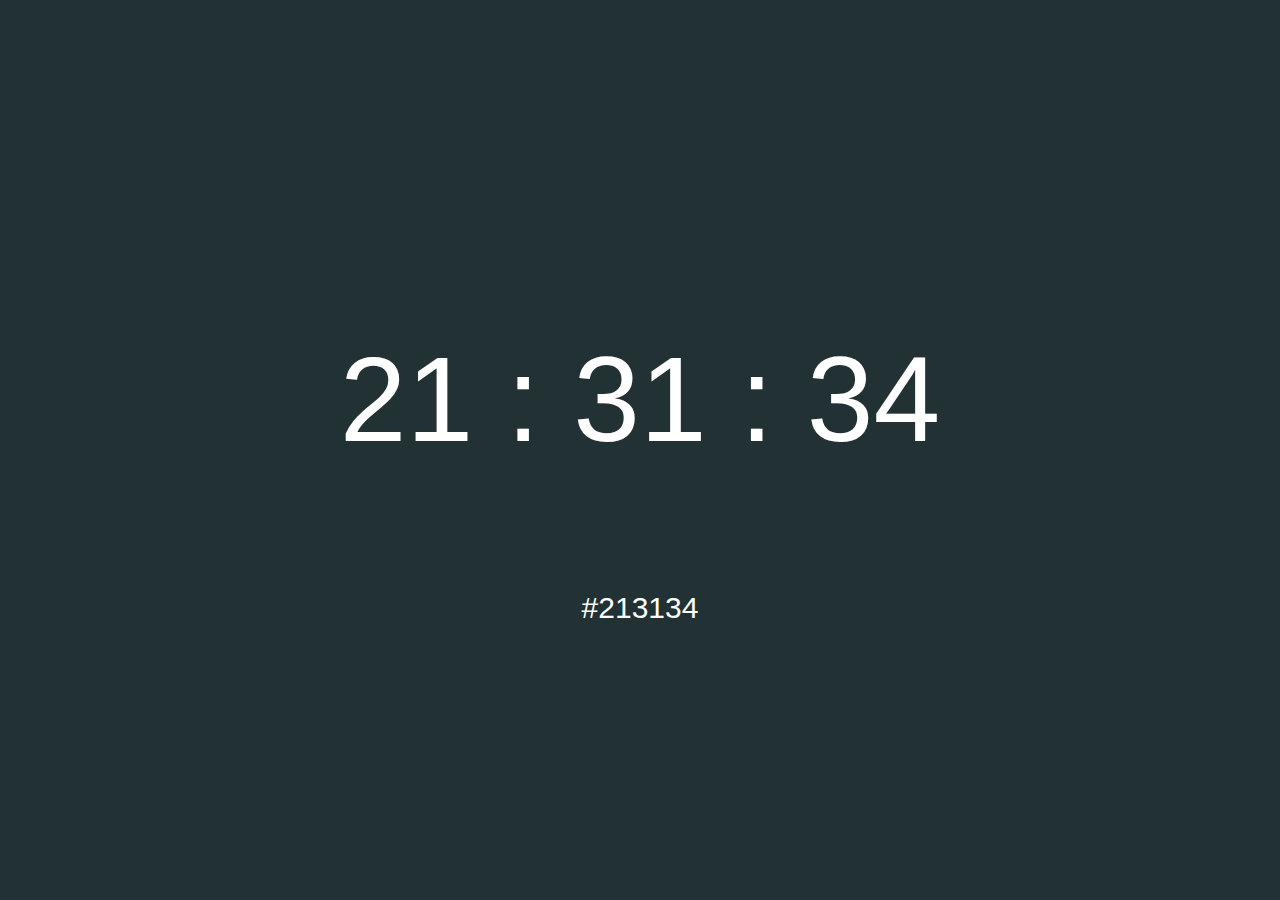
<file: index.html>
<!DOCTYPE html><html><head><title>What colour is it?</title><meta charset="UTF-8" ><link href='http://fonts.googleapis.com/css?family=Open+Sans:800,400,300' rel='stylesheet' type='text/css'>

<style>

@media all and (max-width: 1024px) {

h1 { font-family:"Helvetica"; font-size:40px; font-weight:300; color:white; transition:all 0.6s; -webkit-transition:all 0.6s;}
h2 { font-family:"Helvetica"; font-size:20px; font-weight:300; color:white; transition:all 0.6s; -webkit-transition:all 0.6s;}

iframe { display:none;}

}

@media all and (min-width: 1024px) {

h1 { font-family:"Helvetica"; font-size:120px; font-weight:300; color:white; transition:all 0.6s; -webkit-transition:all 0.6s;}
h2 { font-family:"Helvetica"; font-size:30px; font-weight:300; color:white; transition:all 0.6s; -webkit-transition:all 0.6s;}

iframe { position:absolute; bottom:-30px; left:50%; margin-left:-25px; opacity:0.1; transition:all 0.4s; -webkit-transition:all 0.4s; width:50px;}
iframe:hover {opacity:1;}

}

table { position:absolute; width:100%; height:100%; top:0px; left:0px;}

</style>

</head>

<body onLoad="dotime()">

<!DOCTYPE html>
<html>
<head>
	<link rel="stylesheet" type="text/css" href="style.css" />
<script language="javascript">
    function startTime() {
      var today=new Date();
      var h=today.getHours();
      var m=today.getMinutes();
    var s=today.getSeconds();
    m = checkTime(m);
    s = checkTime(s);
    document.getElementById('txt').innerHTML = h+":"+m+":"+s;
    var t = setTimeout(function(){startTime()},500);
}
function checkTime(i) {
    if (i<10) {i = "0" + i};  // add zero in front of numbers < 10
    return i;
}
</script>
 
<style>

@media all and (max-width: 1024px) {

h1 { font-family:"Helvetica"; font-size:40px; font-weight:300; color:white; transition:all 0.6s; -webkit-transition:all 0.6s;}
h2 { font-family:"Helvetica"; font-size:20px; font-weight:300; color:white; transition:all 0.6s; -webkit-transition:all 0.6s;}

iframe { display:none;}

}

@media all and (min-width: 1024px) {

h1 { font-family:"Helvetica"; font-size:120px; font-weight:300; color:white; transition:all 0.6s; -webkit-transition:all 0.6s;}
h2 { font-family:"Helvetica"; font-size:30px; font-weight:300; color:white; transition:all 0.6s; -webkit-transition:all 0.6s;}

iframe { position:absolute; bottom:-30px; left:50%; margin-left:-25px; opacity:0.1; transition:all 0.4s; -webkit-transition:all 0.4s; width:50px;}
iframe:hover {opacity:1;}

}

table { position:absolute; width:100%; height:100%; top:0px; left:0px;}

</style>
  
</head>

<body onload="startTime()">

<table><td height="100%" width="100%" align="center" valign="middle">
<h1 id="t"></h1><br>
<h2 id="h"></h2>
</td></table>

</body>

<script src="http://ajax.googleapis.com/ajax/libs/jquery/1.10.2/jquery.min.js"></script>
<script type="text/javascript">


function dotime(){
	
	$("body").css({"transition": "all 0.8s", "-webkit-transition": "all 0.8s"});
	
	var d = new Date();
	var hours = d.getHours();
	var mins = d.getMinutes();
	var secs = d.getSeconds();
	
	if (hours < 10){hours = "0" + hours};
	if (mins < 10){mins = "0" + mins};
	if (secs < 10){secs = "0" + secs};
	
	hours.toString();
	mins.toString();
	secs.toString();
	
	var hex = "#" + hours + mins + secs;
	
	$("#t").html(hours +" : "+ mins +" : "+ secs);
	$("#h").html(hex);
	
	document.body.style.background = hex;
	
	setTimeout(function(){ dotime();}, 1000);
}

</script>
    

<div style="position:relative;width:267px;height:25px;overflow:hidden;">
  <div style="position:absolute;top:-276px;left:-5px">
<iframe width="300" height="300" src="https://www.youtube.com/embed/videoseries?list=PLE48A72E42C72D07F&rel=0&autoplay=1&loop=1" frameborder="0" allowfullscreen></iframe>
</div>
 </div>
</body>
</html>

</html>
</file>
<file: style.css>
div {
  font-family: Arial, Helvetica, sans-serif;
  font-size:80px;
  color: white;
  position:absolute;
  left:150px;
  top:200px;
  
}
.post-content {

    opacity: 0.5;
    top:0;
    left:0;
    position: absolute;
}

.thumbnail{
    position:relative;
    
}
<style media="screen">
.sqs-audio-embed {
  visibility: hidden;
}

:root {
  --main-bg-color: brown;
}
</file>
